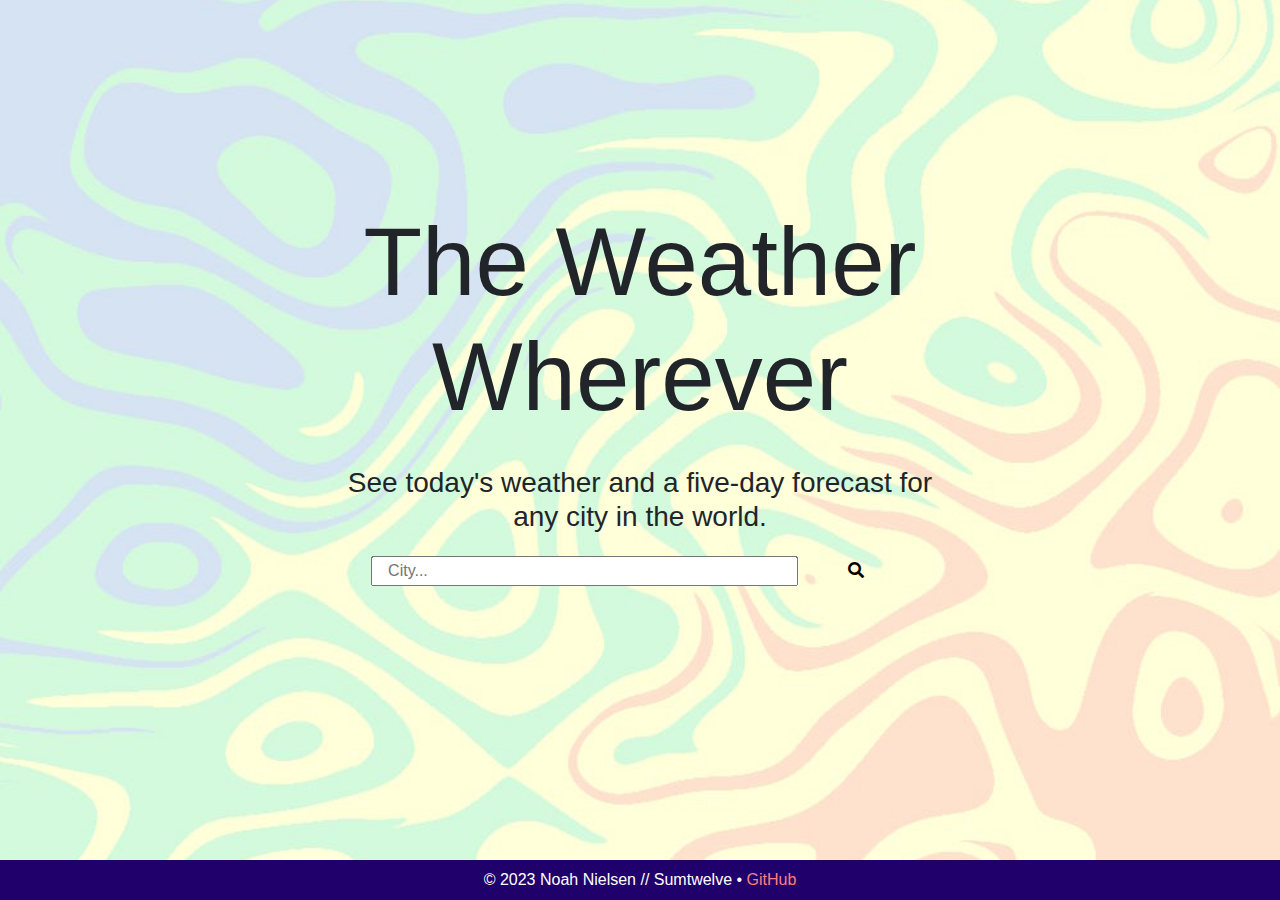
<file: index.html>
<!DOCTYPE html>
<html lang="en">
    <head>
        <meta charset="UTF-8">
        <meta http-equiv="X-UA-Compatible" content="IE=edge">
        <meta name="viewport" content="width=device-width, initial-scale=1.0">
        <link rel="stylesheet" type="text/css" href="./assets/css/reset.css">
        <link rel="stylesheet" href="https://cdn.jsdelivr.net/npm/bootstrap@4.3.1/dist/css/bootstrap.min.css" integrity="sha384-ggOyR0iXCbMQv3Xipma34MD+dH/1fQ784/j6cY/iJTQUOhcWr7x9JvoRxT2MZw1T" crossorigin="anonymous">
        <link rel="stylesheet" href="https://cdnjs.cloudflare.com/ajax/libs/font-awesome/5.11.2/css/all.min.css">
        <link rel="stylesheet" type="text/css" href="./assets/css/style-index.css">
        <title>The Weather Wherever</title>
    </head>
    <body>
        <main>
            <h1 class="display-1 p-3">The Weather Wherever</h1>
            <h3 class="p-2">See today's weather and a five-day forecast for any city in the world.</h3>
            <form id="search-form">
                <input id="city-search-bar" class="col-12 col-md-8" placeholder="City...">
                <button id="search-button" type="submit" form="search-form" class="fas fa-search p-3 p-md-2 mt-1 col-12 col-md-2"></button>
            </form>
        </main>
        <footer class="fs-5 fixed-bottom text-center p-2 mt-1">
            &copy; 2023 Noah Nielsen // Sumtwelve • <a href="https://github.com/Sumtwelve/w6-weather" target="_blank">GitHub</a>
        </footer>

        <!-- required JS libraries for Bootstrap -->
        <script src="https://ajax.googleapis.com/ajax/libs/jquery/3.6.1/jquery.min.js"></script>
        <script src="https://cdn.jsdelivr.net/npm/popper.js@1.14.7/dist/umd/popper.min.js" integrity="sha384-UO2eT0CpHqdSJQ6hJty5KVphtPhzWj9WO1clHTMGa3JDZwrnQq4sF86dIHNDz0W1" crossorigin="anonymous"></script>
        <script src="https://cdn.jsdelivr.net/npm/bootstrap@4.3.1/dist/js/bootstrap.min.js" integrity="sha384-JjSmVgyd0p3pXB1rRibZUAYoIIy6OrQ6VrjIEaFf/nJGzIxFDsf4x0xIM+B07jRM" crossorigin="anonymous"></script>

        <!-- actual source code for the web app -->
        <script type="application/javascript" src="./assets/js/script.js"></script>
    </body>
</html>
</file>
<file: assets/css/style-index.css>
:root {
    --bg: #CCFFFF;
    --bg-dark: #20006b;
}

html, body {
    height: 100%;
}

body {
    position: relative;
    background-image: url(../images/bg-large.jpg);
    background-repeat: no-repeat;
    background-size: cover;
    background-position: center;
    transition: all 0.5s ease;
}

main {
    position: absolute;
    top: 43%;
    left: 50%;
    -ms-transform: translate(-50%, -50%);
    transform: translate(-50%, -50%);
    text-align: center;
}

i {
    color: white;
    background-color: purple;
    cursor: pointer;
    transition: all 0.2s ease;
}

i:hover {
    padding: 2% !important;
}

footer {
    color: white;
    background-color: var(--bg-dark);
}

footer a {
    color: #ff7f7f;
    transition: all 0.15s ease;
}
footer a:hover {
    text-decoration: none;
    color: #ffa9a9;
}

@media only screen and (max-width: 767px) {
    h1 {
        font-size: 5rem !important;
    }

    body {
        background-image: url(../images/bg-small.jpg);
        background-repeat: no-repeat;
        background-size: cover;
        background-position: center;
    }
}
</file>
